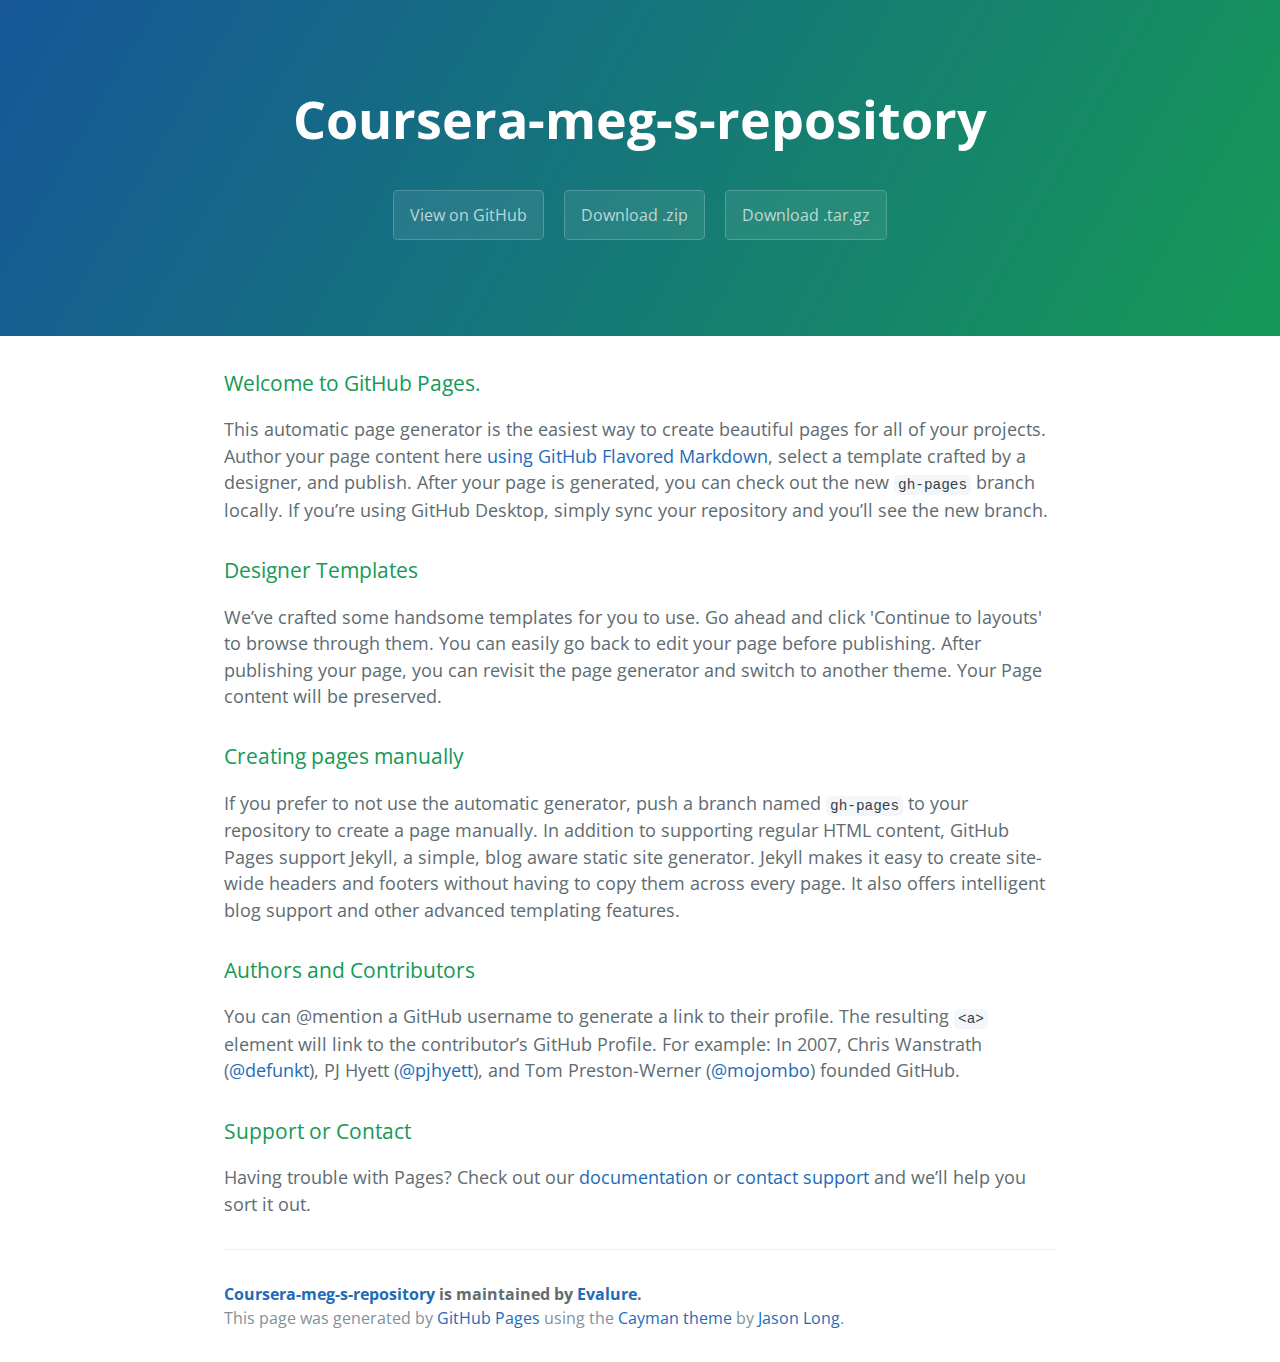
<file: index.html>
<!DOCTYPE html>
<html lang="en-us">
  <head>
    <meta charset="UTF-8">
    <title>Coursera-meg-s-repository by Evalure</title>
    <meta name="viewport" content="width=device-width, initial-scale=1">
    <link rel="stylesheet" type="text/css" href="stylesheets/normalize.css" media="screen">
    <link href='https://fonts.googleapis.com/css?family=Open+Sans:400,700' rel='stylesheet' type='text/css'>
    <link rel="stylesheet" type="text/css" href="stylesheets/stylesheet.css" media="screen">
    <link rel="stylesheet" type="text/css" href="stylesheets/github-light.css" media="screen">
  </head>
  <body>
    <section class="page-header">
      <h1 class="project-name">Coursera-meg-s-repository</h1>
      <h2 class="project-tagline"></h2>
      <a href="https://github.com/Evalure/Coursera-Meg-s-Repository" class="btn">View on GitHub</a>
      <a href="https://github.com/Evalure/Coursera-Meg-s-Repository/zipball/master" class="btn">Download .zip</a>
      <a href="https://github.com/Evalure/Coursera-Meg-s-Repository/tarball/master" class="btn">Download .tar.gz</a>
    </section>

    <section class="main-content">
      <h3>
<a id="welcome-to-github-pages" class="anchor" href="#welcome-to-github-pages" aria-hidden="true"><span aria-hidden="true" class="octicon octicon-link"></span></a>Welcome to GitHub Pages.</h3>

<p>This automatic page generator is the easiest way to create beautiful pages for all of your projects. Author your page content here <a href="https://guides.github.com/features/mastering-markdown/">using GitHub Flavored Markdown</a>, select a template crafted by a designer, and publish. After your page is generated, you can check out the new <code>gh-pages</code> branch locally. If you’re using GitHub Desktop, simply sync your repository and you’ll see the new branch.</p>

<h3>
<a id="designer-templates" class="anchor" href="#designer-templates" aria-hidden="true"><span aria-hidden="true" class="octicon octicon-link"></span></a>Designer Templates</h3>

<p>We’ve crafted some handsome templates for you to use. Go ahead and click 'Continue to layouts' to browse through them. You can easily go back to edit your page before publishing. After publishing your page, you can revisit the page generator and switch to another theme. Your Page content will be preserved.</p>

<h3>
<a id="creating-pages-manually" class="anchor" href="#creating-pages-manually" aria-hidden="true"><span aria-hidden="true" class="octicon octicon-link"></span></a>Creating pages manually</h3>

<p>If you prefer to not use the automatic generator, push a branch named <code>gh-pages</code> to your repository to create a page manually. In addition to supporting regular HTML content, GitHub Pages support Jekyll, a simple, blog aware static site generator. Jekyll makes it easy to create site-wide headers and footers without having to copy them across every page. It also offers intelligent blog support and other advanced templating features.</p>

<h3>
<a id="authors-and-contributors" class="anchor" href="#authors-and-contributors" aria-hidden="true"><span aria-hidden="true" class="octicon octicon-link"></span></a>Authors and Contributors</h3>

<p>You can @mention a GitHub username to generate a link to their profile. The resulting <code>&lt;a&gt;</code> element will link to the contributor’s GitHub Profile. For example: In 2007, Chris Wanstrath (<a href="https://github.com/defunkt" class="user-mention">@defunkt</a>), PJ Hyett (<a href="https://github.com/pjhyett" class="user-mention">@pjhyett</a>), and Tom Preston-Werner (<a href="https://github.com/mojombo" class="user-mention">@mojombo</a>) founded GitHub.</p>

<h3>
<a id="support-or-contact" class="anchor" href="#support-or-contact" aria-hidden="true"><span aria-hidden="true" class="octicon octicon-link"></span></a>Support or Contact</h3>

<p>Having trouble with Pages? Check out our <a href="https://help.github.com/pages">documentation</a> or <a href="https://github.com/contact">contact support</a> and we’ll help you sort it out.</p>

      <footer class="site-footer">
        <span class="site-footer-owner"><a href="https://github.com/Evalure/Coursera-Meg-s-Repository">Coursera-meg-s-repository</a> is maintained by <a href="https://github.com/Evalure">Evalure</a>.</span>

        <span class="site-footer-credits">This page was generated by <a href="https://pages.github.com">GitHub Pages</a> using the <a href="https://github.com/jasonlong/cayman-theme">Cayman theme</a> by <a href="https://twitter.com/jasonlong">Jason Long</a>.</span>
      </footer>

    </section>

  
  </body>
</html>
</file>
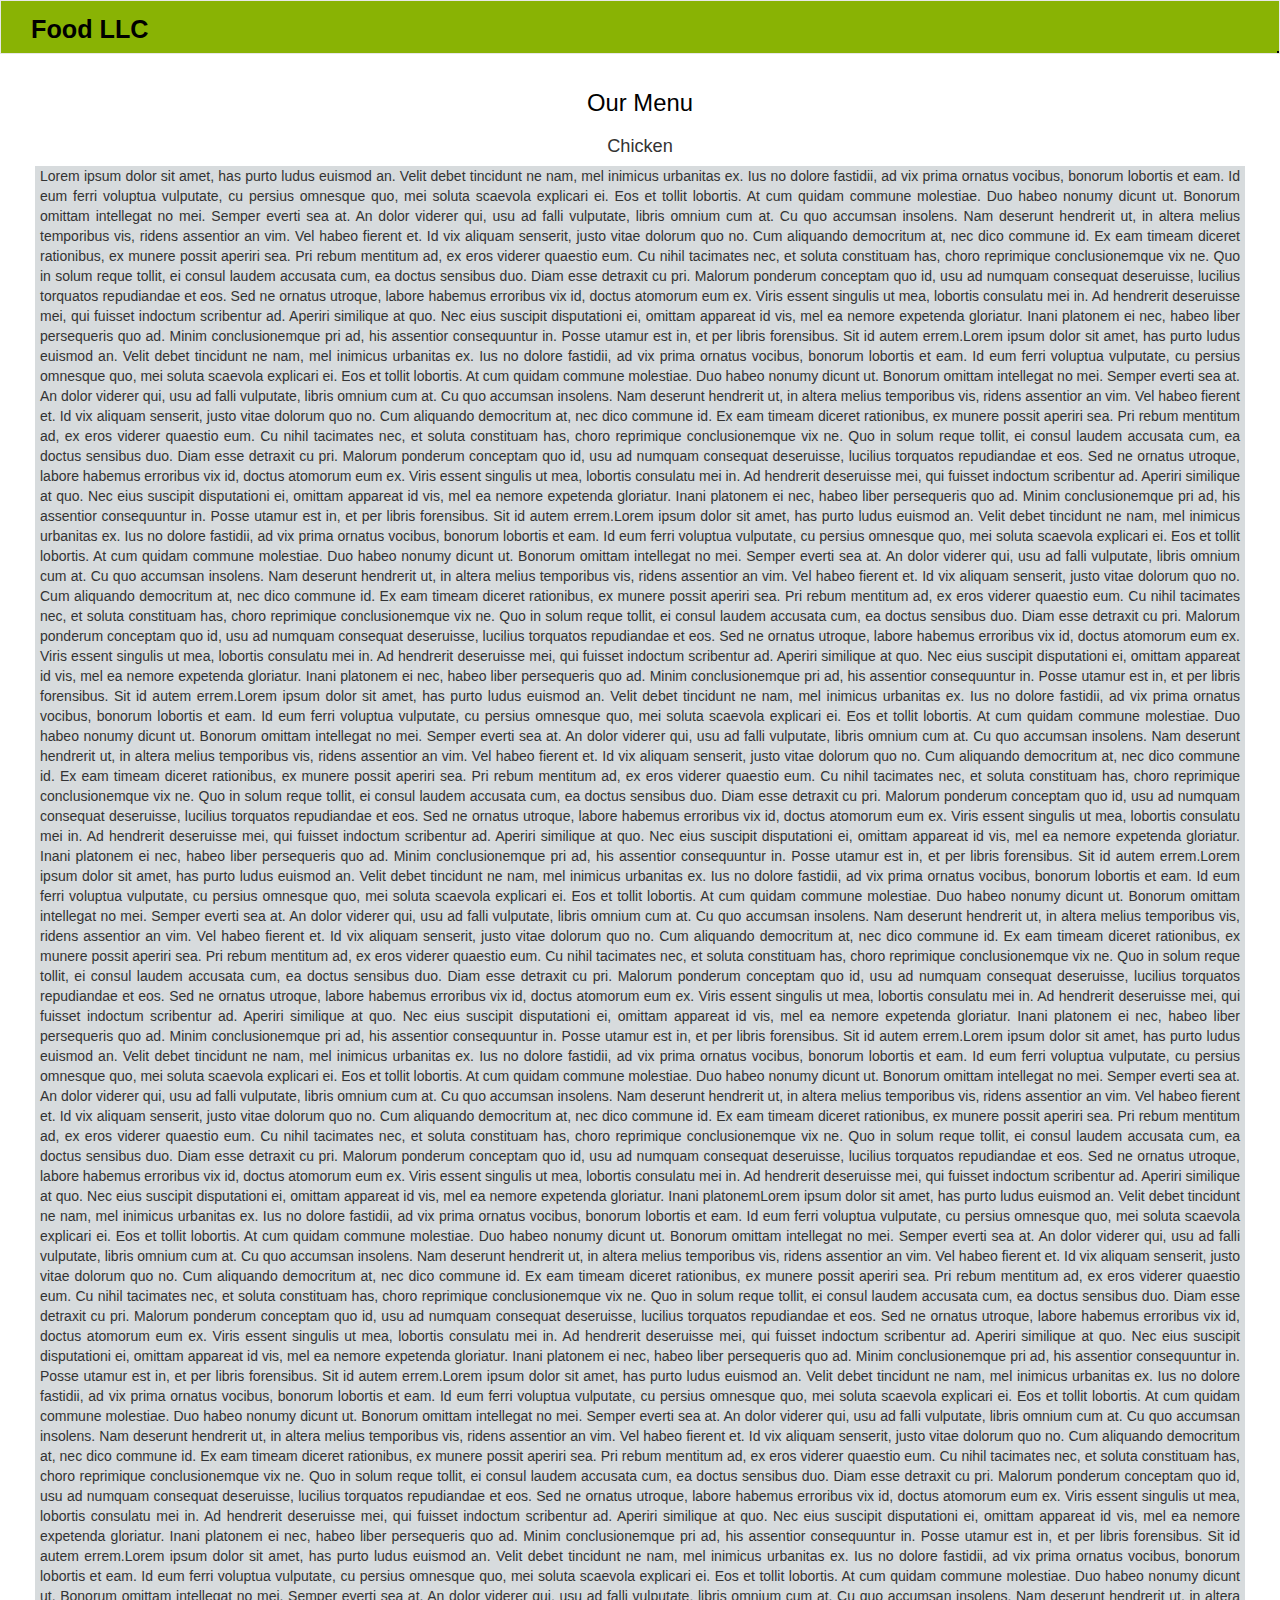
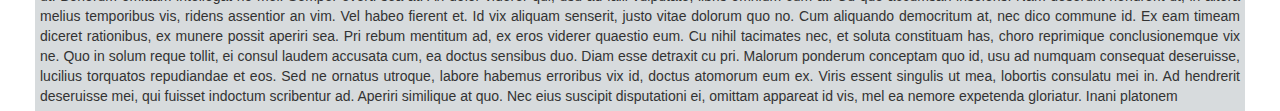
<file: module3-solution/index.html>
<!DOCTYPE html>
<html>
	
	<head>

		<meta charset="utf-8">
		<meta http-equiv="X-UA-Compatible" content="IE=edge">
		<meta name="viewport" content="width=device-width, initial-scale=1.0">
			
			<title>Assignment 3</title>
		
		<link rel="stylesheet" href="bootstrap-3.3.7-dist/css/bootstrap.min.css">
		<link rel="stylesheet" href="css/styles.css">
				
	</head>

	<body>
		<nav id="header-nav" class="navbar navbar-default">
			<div class="container">
				<div class="navbar-header">
					<div class="navbar-brand pull-left">
						<h1>Food LLC</h1>
					</div>
				
					<button type="button" class="navbar-toggle collapsed" data-toggle="collapse" data-target="#collapsable-nav" aria-expanded="false">
						<span class="sr-only">Toggle navigation</span>
						<span class="icon-bar"></span>
						<span class="icon-bar"></span>
						<span class="icon-bar"></span>
					</button>
										
				</div>
			</div>	
			
			<div id="collapsable-nav" class="collapse navbar-collapse">
						<ul id="nav-list" class="nav navbar-nav navbar-right">
							<li class="text-center hidden-sm hidden-md hidden-lg">Chicken</li>
							<li class="text-center hidden-sm hidden-md hidden-lg">Beef</li>
							<li class="text-center hidden-sm hidden-md hidden-lg">Sushi</li>
						</ul>
			</div>
				
		</nav>
		
	<div class="container col-xs-12">
		<h2 id ="menutitle" class="text-center">Our Menu</h2>
			<h3 class="text-center">Chicken</h3><p id="textbody">Lorem ipsum dolor sit amet, has purto ludus euismod an. Velit debet tincidunt ne nam, mel inimicus urbanitas ex. Ius no dolore fastidii, ad vix prima ornatus vocibus, bonorum lobortis et eam. Id eum ferri voluptua vulputate, cu persius omnesque quo, mei soluta scaevola explicari ei. Eos et tollit lobortis.

			At cum quidam commune molestiae. Duo habeo nonumy dicunt ut. Bonorum omittam intellegat no mei. Semper everti sea at. An dolor viderer qui, usu ad falli vulputate, libris omnium cum at. Cu quo accumsan insolens.

			Nam deserunt hendrerit ut, in altera melius temporibus vis, ridens assentior an vim. Vel habeo fierent et. Id vix aliquam senserit, justo vitae dolorum quo no. Cum aliquando democritum at, nec dico commune id. Ex eam timeam diceret rationibus, ex munere possit aperiri sea. Pri rebum mentitum ad, ex eros viderer quaestio eum.

			Cu nihil tacimates nec, et soluta constituam has, choro reprimique conclusionemque vix ne. Quo in solum reque tollit, ei consul laudem accusata cum, ea doctus sensibus duo. Diam esse detraxit cu pri. Malorum ponderum conceptam quo id, usu ad numquam consequat deseruisse, lucilius torquatos repudiandae et eos. Sed ne ornatus utroque, labore habemus erroribus vix id, doctus atomorum eum ex. Viris essent singulis ut mea, lobortis consulatu mei in.

			Ad hendrerit deseruisse mei, qui fuisset indoctum scribentur ad. Aperiri similique at quo. Nec eius suscipit disputationi ei, omittam appareat id vis, mel ea nemore expetenda gloriatur. Inani platonem ei nec, habeo liber persequeris quo ad. Minim conclusionemque pri ad, his assentior consequuntur in. Posse utamur est in, et per libris forensibus. Sit id autem errem.Lorem ipsum dolor sit amet, has purto ludus euismod an. Velit debet tincidunt ne nam, mel inimicus urbanitas ex. Ius no dolore fastidii, ad vix prima ornatus vocibus, bonorum lobortis et eam. Id eum ferri voluptua vulputate, cu persius omnesque quo, mei soluta scaevola explicari ei. Eos et tollit lobortis.

			At cum quidam commune molestiae. Duo habeo nonumy dicunt ut. Bonorum omittam intellegat no mei. Semper everti sea at. An dolor viderer qui, usu ad falli vulputate, libris omnium cum at. Cu quo accumsan insolens.

			Nam deserunt hendrerit ut, in altera melius temporibus vis, ridens assentior an vim. Vel habeo fierent et. Id vix aliquam senserit, justo vitae dolorum quo no. Cum aliquando democritum at, nec dico commune id. Ex eam timeam diceret rationibus, ex munere possit aperiri sea. Pri rebum mentitum ad, ex eros viderer quaestio eum.

			Cu nihil tacimates nec, et soluta constituam has, choro reprimique conclusionemque vix ne. Quo in solum reque tollit, ei consul laudem accusata cum, ea doctus sensibus duo. Diam esse detraxit cu pri. Malorum ponderum conceptam quo id, usu ad numquam consequat deseruisse, lucilius torquatos repudiandae et eos. Sed ne ornatus utroque, labore habemus erroribus vix id, doctus atomorum eum ex. Viris essent singulis ut mea, lobortis consulatu mei in.

			Ad hendrerit deseruisse mei, qui fuisset indoctum scribentur ad. Aperiri similique at quo. Nec eius suscipit disputationi ei, omittam appareat id vis, mel ea nemore expetenda gloriatur. Inani platonem ei nec, habeo liber persequeris quo ad. Minim conclusionemque pri ad, his assentior consequuntur in. Posse utamur est in, et per libris forensibus. Sit id autem errem.Lorem ipsum dolor sit amet, has purto ludus euismod an. Velit debet tincidunt ne nam, mel inimicus urbanitas ex. Ius no dolore fastidii, ad vix prima ornatus vocibus, bonorum lobortis et eam. Id eum ferri voluptua vulputate, cu persius omnesque quo, mei soluta scaevola explicari ei. Eos et tollit lobortis.

			At cum quidam commune molestiae. Duo habeo nonumy dicunt ut. Bonorum omittam intellegat no mei. Semper everti sea at. An dolor viderer qui, usu ad falli vulputate, libris omnium cum at. Cu quo accumsan insolens.

			Nam deserunt hendrerit ut, in altera melius temporibus vis, ridens assentior an vim. Vel habeo fierent et. Id vix aliquam senserit, justo vitae dolorum quo no. Cum aliquando democritum at, nec dico commune id. Ex eam timeam diceret rationibus, ex munere possit aperiri sea. Pri rebum mentitum ad, ex eros viderer quaestio eum.

			Cu nihil tacimates nec, et soluta constituam has, choro reprimique conclusionemque vix ne. Quo in solum reque tollit, ei consul laudem accusata cum, ea doctus sensibus duo. Diam esse detraxit cu pri. Malorum ponderum conceptam quo id, usu ad numquam consequat deseruisse, lucilius torquatos repudiandae et eos. Sed ne ornatus utroque, labore habemus erroribus vix id, doctus atomorum eum ex. Viris essent singulis ut mea, lobortis consulatu mei in.

			Ad hendrerit deseruisse mei, qui fuisset indoctum scribentur ad. Aperiri similique at quo. Nec eius suscipit disputationi ei, omittam appareat id vis, mel ea nemore expetenda gloriatur. Inani platonem ei nec, habeo liber persequeris quo ad. Minim conclusionemque pri ad, his assentior consequuntur in. Posse utamur est in, et per libris forensibus. Sit id autem errem.Lorem ipsum dolor sit amet, has purto ludus euismod an. Velit debet tincidunt ne nam, mel inimicus urbanitas ex. Ius no dolore fastidii, ad vix prima ornatus vocibus, bonorum lobortis et eam. Id eum ferri voluptua vulputate, cu persius omnesque quo, mei soluta scaevola explicari ei. Eos et tollit lobortis.

			At cum quidam commune molestiae. Duo habeo nonumy dicunt ut. Bonorum omittam intellegat no mei. Semper everti sea at. An dolor viderer qui, usu ad falli vulputate, libris omnium cum at. Cu quo accumsan insolens.

			Nam deserunt hendrerit ut, in altera melius temporibus vis, ridens assentior an vim. Vel habeo fierent et. Id vix aliquam senserit, justo vitae dolorum quo no. Cum aliquando democritum at, nec dico commune id. Ex eam timeam diceret rationibus, ex munere possit aperiri sea. Pri rebum mentitum ad, ex eros viderer quaestio eum.

			Cu nihil tacimates nec, et soluta constituam has, choro reprimique conclusionemque vix ne. Quo in solum reque tollit, ei consul laudem accusata cum, ea doctus sensibus duo. Diam esse detraxit cu pri. Malorum ponderum conceptam quo id, usu ad numquam consequat deseruisse, lucilius torquatos repudiandae et eos. Sed ne ornatus utroque, labore habemus erroribus vix id, doctus atomorum eum ex. Viris essent singulis ut mea, lobortis consulatu mei in.

			Ad hendrerit deseruisse mei, qui fuisset indoctum scribentur ad. Aperiri similique at quo. Nec eius suscipit disputationi ei, omittam appareat id vis, mel ea nemore expetenda gloriatur. Inani platonem ei nec, habeo liber persequeris quo ad. Minim conclusionemque pri ad, his assentior consequuntur in. Posse utamur est in, et per libris forensibus. Sit id autem errem.Lorem ipsum dolor sit amet, has purto ludus euismod an. Velit debet tincidunt ne nam, mel inimicus urbanitas ex. Ius no dolore fastidii, ad vix prima ornatus vocibus, bonorum lobortis et eam. Id eum ferri voluptua vulputate, cu persius omnesque quo, mei soluta scaevola explicari ei. Eos et tollit lobortis.

			At cum quidam commune molestiae. Duo habeo nonumy dicunt ut. Bonorum omittam intellegat no mei. Semper everti sea at. An dolor viderer qui, usu ad falli vulputate, libris omnium cum at. Cu quo accumsan insolens.

			Nam deserunt hendrerit ut, in altera melius temporibus vis, ridens assentior an vim. Vel habeo fierent et. Id vix aliquam senserit, justo vitae dolorum quo no. Cum aliquando democritum at, nec dico commune id. Ex eam timeam diceret rationibus, ex munere possit aperiri sea. Pri rebum mentitum ad, ex eros viderer quaestio eum.

			Cu nihil tacimates nec, et soluta constituam has, choro reprimique conclusionemque vix ne. Quo in solum reque tollit, ei consul laudem accusata cum, ea doctus sensibus duo. Diam esse detraxit cu pri. Malorum ponderum conceptam quo id, usu ad numquam consequat deseruisse, lucilius torquatos repudiandae et eos. Sed ne ornatus utroque, labore habemus erroribus vix id, doctus atomorum eum ex. Viris essent singulis ut mea, lobortis consulatu mei in.

			Ad hendrerit deseruisse mei, qui fuisset indoctum scribentur ad. Aperiri similique at quo. Nec eius suscipit disputationi ei, omittam appareat id vis, mel ea nemore expetenda gloriatur. Inani platonem ei nec, habeo liber persequeris quo ad. Minim conclusionemque pri ad, his assentior consequuntur in. Posse utamur est in, et per libris forensibus. Sit id autem errem.Lorem ipsum dolor sit amet, has purto ludus euismod an. Velit debet tincidunt ne nam, mel inimicus urbanitas ex. Ius no dolore fastidii, ad vix prima ornatus vocibus, bonorum lobortis et eam. Id eum ferri voluptua vulputate, cu persius omnesque quo, mei soluta scaevola explicari ei. Eos et tollit lobortis.

			At cum quidam commune molestiae. Duo habeo nonumy dicunt ut. Bonorum omittam intellegat no mei. Semper everti sea at. An dolor viderer qui, usu ad falli vulputate, libris omnium cum at. Cu quo accumsan insolens.

			Nam deserunt hendrerit ut, in altera melius temporibus vis, ridens assentior an vim. Vel habeo fierent et. Id vix aliquam senserit, justo vitae dolorum quo no. Cum aliquando democritum at, nec dico commune id. Ex eam timeam diceret rationibus, ex munere possit aperiri sea. Pri rebum mentitum ad, ex eros viderer quaestio eum.

			Cu nihil tacimates nec, et soluta constituam has, choro reprimique conclusionemque vix ne. Quo in solum reque tollit, ei consul laudem accusata cum, ea doctus sensibus duo. Diam esse detraxit cu pri. Malorum ponderum conceptam quo id, usu ad numquam consequat deseruisse, lucilius torquatos repudiandae et eos. Sed ne ornatus utroque, labore habemus erroribus vix id, doctus atomorum eum ex. Viris essent singulis ut mea, lobortis consulatu mei in.

			Ad hendrerit deseruisse mei, qui fuisset indoctum scribentur ad. Aperiri similique at quo. Nec eius suscipit disputationi ei, omittam appareat id vis, mel ea nemore expetenda gloriatur. Inani platonemLorem ipsum dolor sit amet, has purto ludus euismod an. Velit debet tincidunt ne nam, mel inimicus urbanitas ex. Ius no dolore fastidii, ad vix prima ornatus vocibus, bonorum lobortis et eam. Id eum ferri voluptua vulputate, cu persius omnesque quo, mei soluta scaevola explicari ei. Eos et tollit lobortis.

			At cum quidam commune molestiae. Duo habeo nonumy dicunt ut. Bonorum omittam intellegat no mei. Semper everti sea at. An dolor viderer qui, usu ad falli vulputate, libris omnium cum at. Cu quo accumsan insolens.

			Nam deserunt hendrerit ut, in altera melius temporibus vis, ridens assentior an vim. Vel habeo fierent et. Id vix aliquam senserit, justo vitae dolorum quo no. Cum aliquando democritum at, nec dico commune id. Ex eam timeam diceret rationibus, ex munere possit aperiri sea. Pri rebum mentitum ad, ex eros viderer quaestio eum.

			Cu nihil tacimates nec, et soluta constituam has, choro reprimique conclusionemque vix ne. Quo in solum reque tollit, ei consul laudem accusata cum, ea doctus sensibus duo. Diam esse detraxit cu pri. Malorum ponderum conceptam quo id, usu ad numquam consequat deseruisse, lucilius torquatos repudiandae et eos. Sed ne ornatus utroque, labore habemus erroribus vix id, doctus atomorum eum ex. Viris essent singulis ut mea, lobortis consulatu mei in.

			Ad hendrerit deseruisse mei, qui fuisset indoctum scribentur ad. Aperiri similique at quo. Nec eius suscipit disputationi ei, omittam appareat id vis, mel ea nemore expetenda gloriatur. Inani platonem ei nec, habeo liber persequeris quo ad. Minim conclusionemque pri ad, his assentior consequuntur in. Posse utamur est in, et per libris forensibus. Sit id autem errem.Lorem ipsum dolor sit amet, has purto ludus euismod an. Velit debet tincidunt ne nam, mel inimicus urbanitas ex. Ius no dolore fastidii, ad vix prima ornatus vocibus, bonorum lobortis et eam. Id eum ferri voluptua vulputate, cu persius omnesque quo, mei soluta scaevola explicari ei. Eos et tollit lobortis.

			At cum quidam commune molestiae. Duo habeo nonumy dicunt ut. Bonorum omittam intellegat no mei. Semper everti sea at. An dolor viderer qui, usu ad falli vulputate, libris omnium cum at. Cu quo accumsan insolens.

			Nam deserunt hendrerit ut, in altera melius temporibus vis, ridens assentior an vim. Vel habeo fierent et. Id vix aliquam senserit, justo vitae dolorum quo no. Cum aliquando democritum at, nec dico commune id. Ex eam timeam diceret rationibus, ex munere possit aperiri sea. Pri rebum mentitum ad, ex eros viderer quaestio eum.

			Cu nihil tacimates nec, et soluta constituam has, choro reprimique conclusionemque vix ne. Quo in solum reque tollit, ei consul laudem accusata cum, ea doctus sensibus duo. Diam esse detraxit cu pri. Malorum ponderum conceptam quo id, usu ad numquam consequat deseruisse, lucilius torquatos repudiandae et eos. Sed ne ornatus utroque, labore habemus erroribus vix id, doctus atomorum eum ex. Viris essent singulis ut mea, lobortis consulatu mei in.

			Ad hendrerit deseruisse mei, qui fuisset indoctum scribentur ad. Aperiri similique at quo. Nec eius suscipit disputationi ei, omittam appareat id vis, mel ea nemore expetenda gloriatur. Inani platonem ei nec, habeo liber persequeris quo ad. Minim conclusionemque pri ad, his assentior consequuntur in. Posse utamur est in, et per libris forensibus. Sit id autem errem.Lorem ipsum dolor sit amet, has purto ludus euismod an. Velit debet tincidunt ne nam, mel inimicus urbanitas ex. Ius no dolore fastidii, ad vix prima ornatus vocibus, bonorum lobortis et eam. Id eum ferri voluptua vulputate, cu persius omnesque quo, mei soluta scaevola explicari ei. Eos et tollit lobortis.

			At cum quidam commune molestiae. Duo habeo nonumy dicunt ut. Bonorum omittam intellegat no mei. Semper everti sea at. An dolor viderer qui, usu ad falli vulputate, libris omnium cum at. Cu quo accumsan insolens.

			Nam deserunt hendrerit ut, in altera melius temporibus vis, ridens assentior an vim. Vel habeo fierent et. Id vix aliquam senserit, justo vitae dolorum quo no. Cum aliquando democritum at, nec dico commune id. Ex eam timeam diceret rationibus, ex munere possit aperiri sea. Pri rebum mentitum ad, ex eros viderer quaestio eum.

			Cu nihil tacimates nec, et soluta constituam has, choro reprimique conclusionemque vix ne. Quo in solum reque tollit, ei consul laudem accusata cum, ea doctus sensibus duo. Diam esse detraxit cu pri. Malorum ponderum conceptam quo id, usu ad numquam consequat deseruisse, lucilius torquatos repudiandae et eos. Sed ne ornatus utroque, labore habemus erroribus vix id, doctus atomorum eum ex. Viris essent singulis ut mea, lobortis consulatu mei in.

			Ad hendrerit deseruisse mei, qui fuisset indoctum scribentur ad. Aperiri similique at quo. Nec eius suscipit disputationi ei, omittam appareat id vis, mel ea nemore expetenda gloriatur. Inani platonem</p>
		
	</div>
	
	</body>
	<script src="https://ajax.googleapis.com/ajax/libs/jquery/1.12.4/jquery.min.js"></script>
	<script src="bootstrap-3.3.7-dist/js/bootstrap.min.js"></script>

</html>
</file>
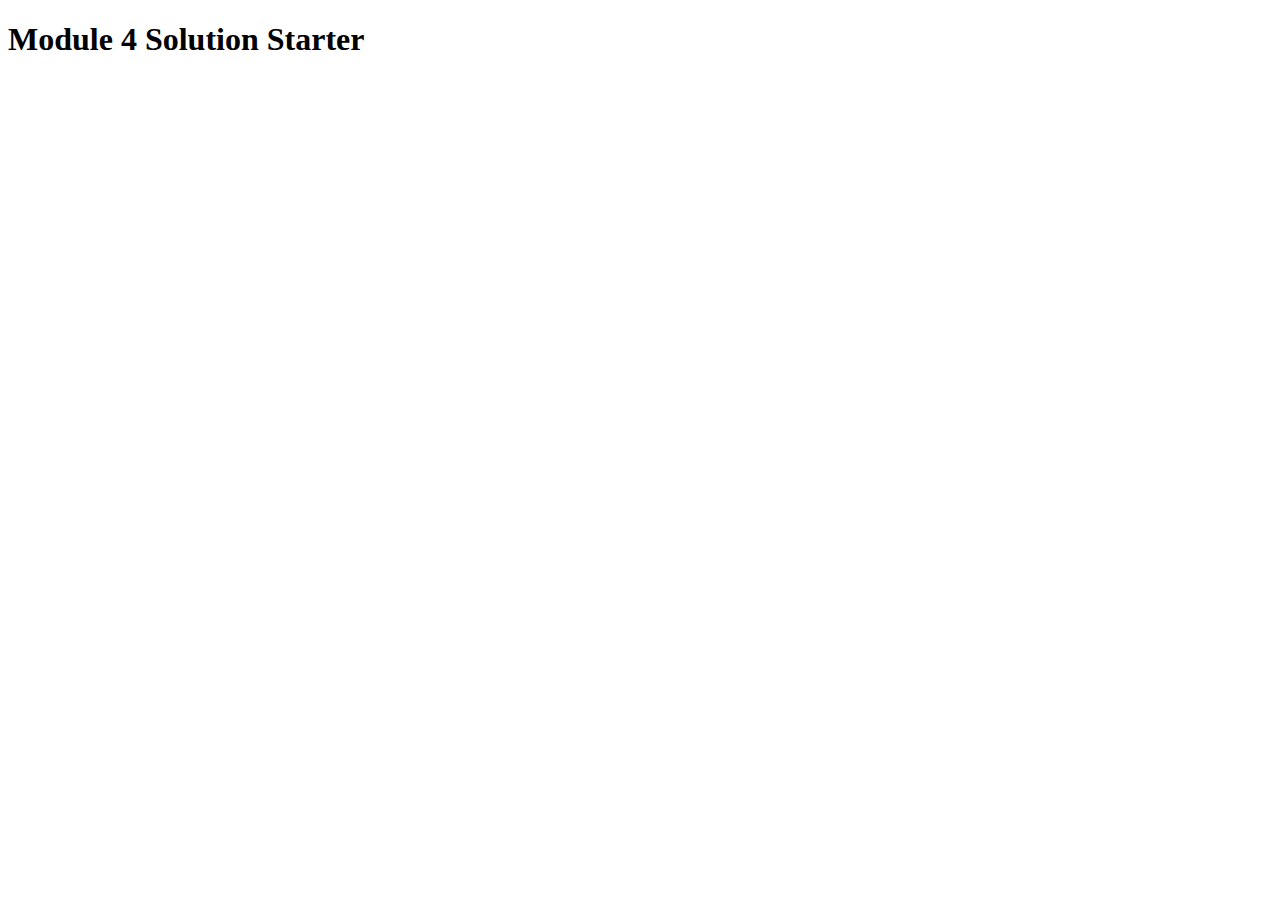
<file: module4-solution/index.html>
<!DOCTYPE html>
<html>

<head>
  <meta charset="utf-8">
  
  <title>Module 4 Solution Starter</title>
  
  <script src="SpeakHello.js"></script>
  <script src="SpeakGoodBye.js"></script>
  <script src="script.js"></script>
  
</head>

<body>
  <h1>Module 4 Solution Starter</h1>
</body>

</html>
</file>
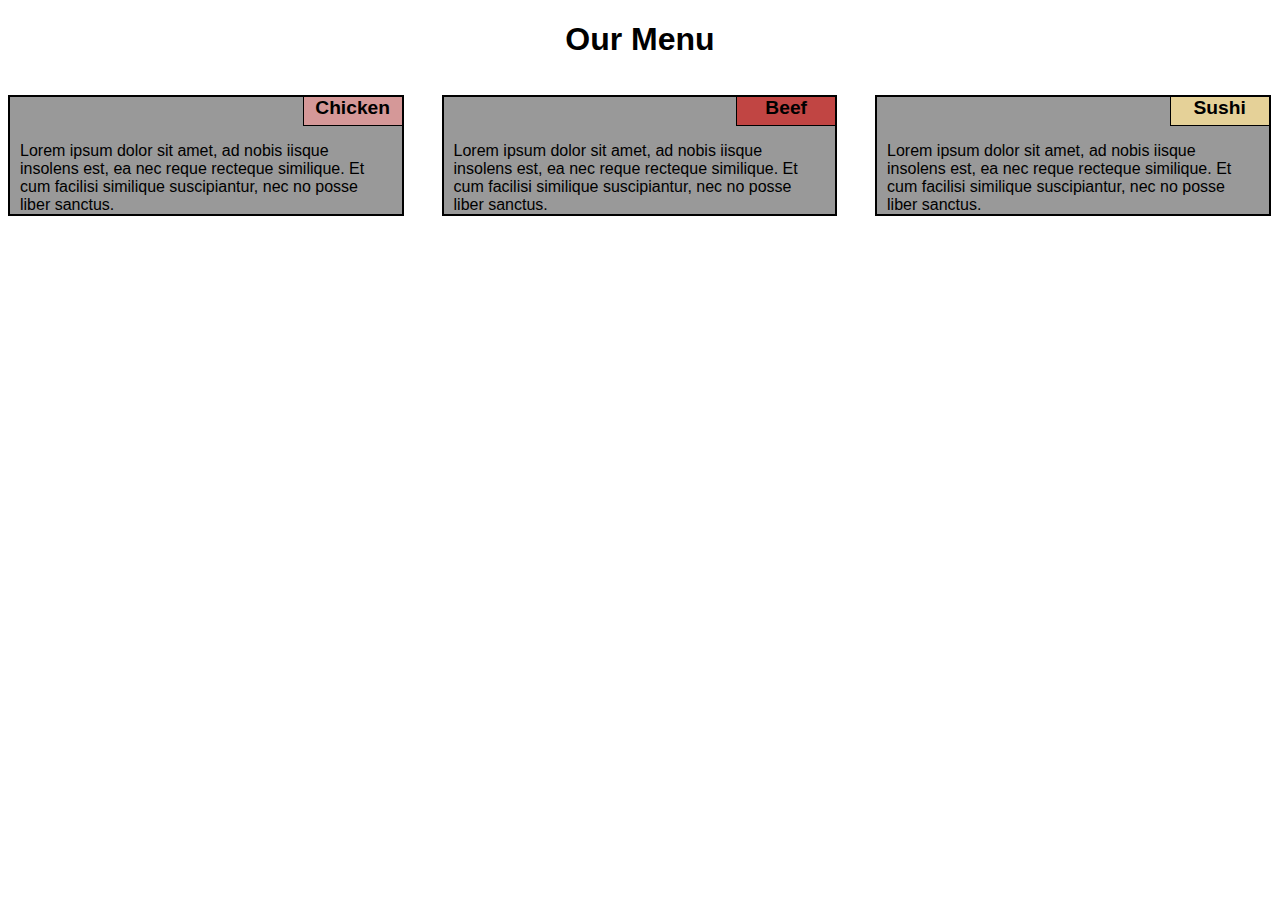
<file: site/index.html>
<!DOCTYPE html>
<html>
	
	<head>

	<meta charset="utf-8">

		<title>Assignment 1</title>
		
		<style>
		
		* {
			box-sizing: border-box;
		}
		
		body {
			font-family: "Comic Sans MS", cursive, sans-serif;
		}
		
		h1 {
			text-align: center;
		
		}
		
		ul.menu {
			margin: 0;
			padding: 0;
		}
		ul.menu > li {
			width: 31.3%;
			border: 2px solid black;
			background-color: #999999;
			float: left;
			position: relative;
			padding: 45px 10px 0px 10px;
			margin: 15px 0;
			font-size: 100%;
			list-style: none;
			margin-right: 3%;
		}
		ul.menu > li:nth-child(3n) {
			margin-right: 0;
		}

		.box {
			width: 100px;
			height: 30px;
			border: 1px solid black;
			text-align: center;
			font-size: 120%;
			font-weight: bold;
			position: absolute;
			top: -1px;
			right: -1px;
		}
		
		.chicken {
			background-color: #D59898;
		}
		
		.beef {
			background-color: #C14543;
		}
		
		.sushi {
			background-color: #E5D198;
		}
		
		
		@media (max-width: 991px) and (min-width: 768px) {
			ul.menu > li {
				width: 47.5%;
				margin-right: 0;
			}
			ul.menu > li:nth-child(3n+1) {
				margin-right: 5%;
			}
			ul.menu > li:nth-child(3n) {
				width: 100%;
			}
		}
		@media (max-width: 767px) {
			ul.menu > li {
				width: 100%;
			}
			ul.menu > li:nth-child(3n) {
				margin-right: 0;
			}
		}
		
		</style>
			

	</head>

	<body>
	
		<h1>Our Menu</h1>

		<ul class="menu">
			<li>
				<div class="box chicken">Chicken</div>
				Lorem ipsum dolor sit amet, ad nobis iisque insolens est, ea nec reque recteque similique. Et cum facilisi similique suscipiantur, nec no posse liber sanctus.
			</li>
			<li>
				Lorem ipsum dolor sit amet, ad nobis iisque insolens est, ea nec reque recteque similique. Et cum facilisi similique suscipiantur, nec no posse liber sanctus.
				<div class="box beef">Beef</div>
			</li>
			<li>
				Lorem ipsum dolor sit amet, ad nobis iisque insolens est, ea nec reque recteque similique. Et cum facilisi similique suscipiantur, nec no posse liber sanctus.
				<div class="box sushi">Sushi</div>
			</li>
		</ul>
		
	</body>


</html>
</file>
<file: stylesheets/stylesheet.css>
* {
  box-sizing: border-box; }

body {
  padding: 0;
  margin: 0;
  font-family: "Open Sans", "Helvetica Neue", Helvetica, Arial, sans-serif;
  font-size: 16px;
  line-height: 1.5;
  color: #606c71; }

a {
  color: #1e6bb8;
  text-decoration: none; }
  a:hover {
    text-decoration: underline; }

.btn {
  display: inline-block;
  margin-bottom: 1rem;
  color: rgba(255, 255, 255, 0.7);
  background-color: rgba(255, 255, 255, 0.08);
  border-color: rgba(255, 255, 255, 0.2);
  border-style: solid;
  border-width: 1px;
  border-radius: 0.3rem;
  transition: color 0.2s, background-color 0.2s, border-color 0.2s; }
  .btn + .btn {
    margin-left: 1rem; }

.btn:hover {
  color: rgba(255, 255, 255, 0.8);
  text-decoration: none;
  background-color: rgba(255, 255, 255, 0.2);
  border-color: rgba(255, 255, 255, 0.3); }

@media screen and (min-width: 64em) {
  .btn {
    padding: 0.75rem 1rem; } }

@media screen and (min-width: 42em) and (max-width: 64em) {
  .btn {
    padding: 0.6rem 0.9rem;
    font-size: 0.9rem; } }

@media screen and (max-width: 42em) {
  .btn {
    display: block;
    width: 100%;
    padding: 0.75rem;
    font-size: 0.9rem; }
    .btn + .btn {
      margin-top: 1rem;
      margin-left: 0; } }

.page-header {
  color: #fff;
  text-align: center;
  background-color: #159957;
  background-image: linear-gradient(120deg, #155799, #159957); }

@media screen and (min-width: 64em) {
  .page-header {
    padding: 5rem 6rem; } }

@media screen and (min-width: 42em) and (max-width: 64em) {
  .page-header {
    padding: 3rem 4rem; } }

@media screen and (max-width: 42em) {
  .page-header {
    padding: 2rem 1rem; } }

.project-name {
  margin-top: 0;
  margin-bottom: 0.1rem; }

@media screen and (min-width: 64em) {
  .project-name {
    font-size: 3.25rem; } }

@media screen and (min-width: 42em) and (max-width: 64em) {
  .project-name {
    font-size: 2.25rem; } }

@media screen and (max-width: 42em) {
  .project-name {
    font-size: 1.75rem; } }

.project-tagline {
  margin-bottom: 2rem;
  font-weight: normal;
  opacity: 0.7; }

@media screen and (min-width: 64em) {
  .project-tagline {
    font-size: 1.25rem; } }

@media screen and (min-width: 42em) and (max-width: 64em) {
  .project-tagline {
    font-size: 1.15rem; } }

@media screen and (max-width: 42em) {
  .project-tagline {
    font-size: 1rem; } }

.main-content :first-child {
  margin-top: 0; }
.main-content img {
  max-width: 100%; }
.main-content h1, .main-content h2, .main-content h3, .main-content h4, .main-content h5, .main-content h6 {
  margin-top: 2rem;
  margin-bottom: 1rem;
  font-weight: normal;
  color: #159957; }
.main-content p {
  margin-bottom: 1em; }
.main-content code {
  padding: 2px 4px;
  font-family: Consolas, "Liberation Mono", Menlo, Courier, monospace;
  font-size: 0.9rem;
  color: #383e41;
  background-color: #f3f6fa;
  border-radius: 0.3rem; }
.main-content pre {
  padding: 0.8rem;
  margin-top: 0;
  margin-bottom: 1rem;
  font: 1rem Consolas, "Liberation Mono", Menlo, Courier, monospace;
  color: #567482;
  word-wrap: normal;
  background-color: #f3f6fa;
  border: solid 1px #dce6f0;
  border-radius: 0.3rem; }
  .main-content pre > code {
    padding: 0;
    margin: 0;
    font-size: 0.9rem;
    color: #567482;
    word-break: normal;
    white-space: pre;
    background: transparent;
    border: 0; }
.main-content .highlight {
  margin-bottom: 1rem; }
  .main-content .highlight pre {
    margin-bottom: 0;
    word-break: normal; }
.main-content .highlight pre, .main-content pre {
  padding: 0.8rem;
  overflow: auto;
  font-size: 0.9rem;
  line-height: 1.45;
  border-radius: 0.3rem; }
.main-content pre code, .main-content pre tt {
  display: inline;
  max-width: initial;
  padding: 0;
  margin: 0;
  overflow: initial;
  line-height: inherit;
  word-wrap: normal;
  background-color: transparent;
  border: 0; }
  .main-content pre code:before, .main-content pre code:after, .main-content pre tt:before, .main-content pre tt:after {
    content: normal; }
.main-content ul, .main-content ol {
  margin-top: 0; }
.main-content blockquote {
  padding: 0 1rem;
  margin-left: 0;
  color: #819198;
  border-left: 0.3rem solid #dce6f0; }
  .main-content blockquote > :first-child {
    margin-top: 0; }
  .main-content blockquote > :last-child {
    margin-bottom: 0; }
.main-content table {
  display: block;
  width: 100%;
  overflow: auto;
  word-break: normal;
  word-break: keep-all; }
  .main-content table th {
    font-weight: bold; }
  .main-content table th, .main-content table td {
    padding: 0.5rem 1rem;
    border: 1px solid #e9ebec; }
.main-content dl {
  padding: 0; }
  .main-content dl dt {
    padding: 0;
    margin-top: 1rem;
    font-size: 1rem;
    font-weight: bold; }
  .main-content dl dd {
    padding: 0;
    margin-bottom: 1rem; }
.main-content hr {
  height: 2px;
  padding: 0;
  margin: 1rem 0;
  background-color: #eff0f1;
  border: 0; }

@media screen and (min-width: 64em) {
  .main-content {
    max-width: 64rem;
    padding: 2rem 6rem;
    margin: 0 auto;
    font-size: 1.1rem; } }

@media screen and (min-width: 42em) and (max-width: 64em) {
  .main-content {
    padding: 2rem 4rem;
    font-size: 1.1rem; } }

@media screen and (max-width: 42em) {
  .main-content {
    padding: 2rem 1rem;
    font-size: 1rem; } }

.site-footer {
  padding-top: 2rem;
  margin-top: 2rem;
  border-top: solid 1px #eff0f1; }

.site-footer-owner {
  display: block;
  font-weight: bold; }

.site-footer-credits {
  color: #819198; }

@media screen and (min-width: 64em) {
  .site-footer {
    font-size: 1rem; } }

@media screen and (min-width: 42em) and (max-width: 64em) {
  .site-footer {
    font-size: 1rem; } }

@media screen and (max-width: 42em) {
  .site-footer {
    font-size: 0.9rem; } }
</file>
<file: stylesheets/github-light.css>
/*
The MIT License (MIT)

Copyright (c) 2016 GitHub, Inc.

Permission is hereby granted, free of charge, to any person obtaining a copy
of this software and associated documentation files (the "Software"), to deal
in the Software without restriction, including without limitation the rights
to use, copy, modify, merge, publish, distribute, sublicense, and/or sell
copies of the Software, and to permit persons to whom the Software is
furnished to do so, subject to the following conditions:

The above copyright notice and this permission notice shall be included in all
copies or substantial portions of the Software.

THE SOFTWARE IS PROVIDED "AS IS", WITHOUT WARRANTY OF ANY KIND, EXPRESS OR
IMPLIED, INCLUDING BUT NOT LIMITED TO THE WARRANTIES OF MERCHANTABILITY,
FITNESS FOR A PARTICULAR PURPOSE AND NONINFRINGEMENT. IN NO EVENT SHALL THE
AUTHORS OR COPYRIGHT HOLDERS BE LIABLE FOR ANY CLAIM, DAMAGES OR OTHER
LIABILITY, WHETHER IN AN ACTION OF CONTRACT, TORT OR OTHERWISE, ARISING FROM,
OUT OF OR IN CONNECTION WITH THE SOFTWARE OR THE USE OR OTHER DEALINGS IN THE
SOFTWARE.

*/

.pl-c /* comment */ {
  color: #969896;
}

.pl-c1 /* constant, variable.other.constant, support, meta.property-name, support.constant, support.variable, meta.module-reference, markup.raw, meta.diff.header */,
.pl-s .pl-v /* string variable */ {
  color: #0086b3;
}

.pl-e /* entity */,
.pl-en /* entity.name */ {
  color: #795da3;
}

.pl-smi /* variable.parameter.function, storage.modifier.package, storage.modifier.import, storage.type.java, variable.other */,
.pl-s .pl-s1 /* string source */ {
  color: #333;
}

.pl-ent /* entity.name.tag */ {
  color: #63a35c;
}

.pl-k /* keyword, storage, storage.type */ {
  color: #a71d5d;
}

.pl-s /* string */,
.pl-pds /* punctuation.definition.string, string.regexp.character-class */,
.pl-s .pl-pse .pl-s1 /* string punctuation.section.embedded source */,
.pl-sr /* string.regexp */,
.pl-sr .pl-cce /* string.regexp constant.character.escape */,
.pl-sr .pl-sre /* string.regexp source.ruby.embedded */,
.pl-sr .pl-sra /* string.regexp string.regexp.arbitrary-repitition */ {
  color: #183691;
}

.pl-v /* variable */ {
  color: #ed6a43;
}

.pl-id /* invalid.deprecated */ {
  color: #b52a1d;
}

.pl-ii /* invalid.illegal */ {
  color: #f8f8f8;
  background-color: #b52a1d;
}

.pl-sr .pl-cce /* string.regexp constant.character.escape */ {
  font-weight: bold;
  color: #63a35c;
}

.pl-ml /* markup.list */ {
  color: #693a17;
}

.pl-mh /* markup.heading */,
.pl-mh .pl-en /* markup.heading entity.name */,
.pl-ms /* meta.separator */ {
  font-weight: bold;
  color: #1d3e81;
}

.pl-mq /* markup.quote */ {
  color: #008080;
}

.pl-mi /* markup.italic */ {
  font-style: italic;
  color: #333;
}

.pl-mb /* markup.bold */ {
  font-weight: bold;
  color: #333;
}

.pl-md /* markup.deleted, meta.diff.header.from-file */ {
  color: #bd2c00;
  background-color: #ffecec;
}

.pl-mi1 /* markup.inserted, meta.diff.header.to-file */ {
  color: #55a532;
  background-color: #eaffea;
}

.pl-mdr /* meta.diff.range */ {
  font-weight: bold;
  color: #795da3;
}

.pl-mo /* meta.output */ {
  color: #1d3e81;
}
</file>
<file: module3-solution/css/styles.css>
#header-nav {
		position: fixed;
		width: 100%;
		background-color: #89B304;
		border-radius: 0;
		z-index: 10;
	}
	
	.navbar-brand  h1 {
		font-size: 1.4em;
		color: black; 
		margin: auto;
		font-weight: bold;
		position: absolute;
		left: 30px;
	}
	
	p {
		text-align: justify;
		padding: 5px;
	}
	
	.navbar-collapse {
		border-top:0;
	}
	
	#nav-list li:hover {
		background: #e7e7e7;
	}
	
	#nav-list {
		border: 1px solid black;
		margin-top:0px;
		margin-bottom: 0px;
		background-color: #DAF7A6  ;
	}
		
	li {
		border: 1px solid black;
	}
	
	#textbody {
		background-color: #D7DBDD;
		padding-top:0;
		margin:10px 20px 0 20px;
	}
	
	
	#menutitle {
		font-size: 1.7em;
		color: black;
		padding-top:70px;
	}
	
	h3 {
		font-size: 1.3em;
	}
</file>
